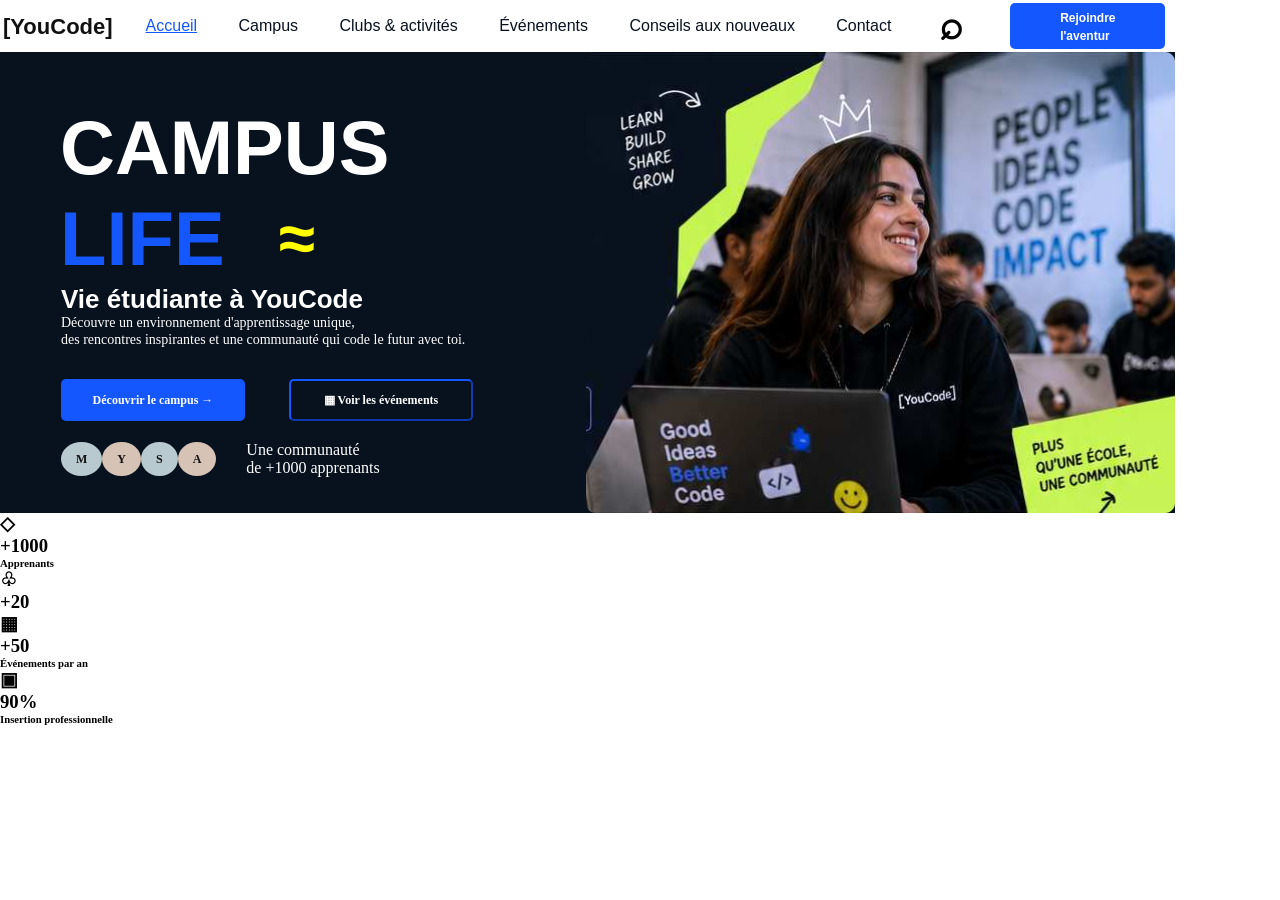
<file: index.html>
<!DOCTYPE html>
<html lang="en-US">

<head>
    <meta charset="utf-8" />
    <meta name="viewport" content="width=device-width" />
    <title="Campus-life">
        <link rel="stylesheet" href="css/style.css">
</head>

<body>
    <header class="Header">
        <h1>[YouCode]</h1>
        <nav>
            <ul class="acceuil-items">
                <li><a class="underline" href="">Accueil</a></li>
                <li><a href="">Campus</a></li>
                <li><a href="">Clubs &amp; activités</a></li>
                <li><a href="">Événements</a></li>
                <li><a href="">Conseils aux nouveaux</a></li>
                <li><a href="">Contact</a></li>
                <li><button class="search-icon" type="button" aria-label="Search">⌕</button></li>
                <li class="nav-btn"><a type="button" href="">Rejoindre <br>l'aventur</a></li>
        </nav>
        </ul>
    </header>
    <main>
        <div class="flex-container">
            <div class="left-box">
                <div class="campus">CAMPUS</div>
                <div class="life">
                    <p>LIFE</p>
                    <div class="symbol">
                        <p>≈</p>
                    </div>
                </div>
                <h2 class="heading-h2">Vie étudiante à YouCode</h2>
                <p class="hero-parapgraph">Découvre un environnement d'apprentissage unique,<br>
                    des rencontres inspirantes et une communauté qui code
                    le futur avec toi.</p>
                <div class="hero-btns">
                    <span class="box-1">
                        <button class="descover-btn">Découvrir le campus →</button>
                    </span>
                    <span class="box-2">
                        <button class="enve-btn">▦ Voir les événements</button>
                    </span>
                </div>
                <div class="cercels">
                    <span class="m">
                        <p class="cercel1">M</p>
                    </span>
                    <span class="y">
                        <p class="cercel2">Y</p>
                    </span>
                    <span class="m">
                        <p class="cercel1">S</p>
                    </span>
                    <span class="y">
                        <p class="cercel2">A</p>
                    </span>

                    <p class="last-hero-paragrph">Une communauté<br> de +1000 apprenants</p>

                </div>
            </div>
            <div class="right-box">
                <img src="assests/images/image.png">
                <p></p>
            </div>
        </div>
        </div>
        <div class="stats">
            <div>
                <h3>◇</h3>
                <h3>+1000</h3>
                <h6>Apprenants</h6>
            </div>
            <div>
                <h3>♧</h3>
                <h3>+20</h3>
            </div>
            <h3>▦</h3>
            <h3>+50</h3>
            <h6>Événements par an</h6>
        </div>
        <div>
            <h3>▣</h3>
            <h3>90%</h3>
            <h6>Insertion professionnelle</h6>
        </div>
    </main>
</body>

</html>
</file>
<file: css/style.css>
* {
    margin: 0;
}

.Header {
    height: 52px;
    width: 1024px;
    gap: 30px;
    display: flex;
    align-items: center;
    padding: 0px 0px;
    background: #fff;
    font-family: Arial, Helvetica, sans-serif;
    justify-content: space-around;
}

header h1 {
    width: 120px;
    height: 25px;
    top: 11px;
    left: 52px;
    font-style: 'inter';
    color: #111;
    font-weight: 800;
    font-size: 22px;
    border: 3px solid white;
    padding: 0px 0px;
}

.acceuil-items {
    height: 52px;
    width: 1020px;
    list-style: none;
    display: flex;
    gap: 22px;
    align-items: center;
    color: black;
    margin: 0px;
    padding: 0px;
    justify-content: space-between;
}

.acceuil-items a {
    color: #08111D;
    align-items: center;
    text-decoration: none;
}

.acceuil-items a.underline {
    color: #1557ff;
    text-decoration: underline;
}

.search-icon {
    opacity: 1;
    font-family: 'inter';
    font-weight: 900;
    font-style: Bold;
    font-size: 40px;
    line-height: 120%;
    background: none;
    border: none;
}

.nav-btn {
    display: inline-block;
    background-color: #1557ff;
    padding: 5px 50px;
    opacity: 1;
    border-radius: 5px;
}

.nav-btn a {
    color: #fff;
    font: 'inter';
    font-weight: 700;
    font-size: 12px;
    font-style: bold;
}

main {
    width: 1175px;
    background-color: #08121E;
    height: 461px;
}

.flex-container {
    width: 100%;
    height: 100%;
    align-items: center;
    gap: 0px;
    display: flex;
}

.left-box {
    width: 586px;
    height: 461px;
}

.right-box{
    display: flex;
}
.right-box img{
    margin-top: 0px;
    margin-left: 0px;
}

.campus {
    opacity: 1px;
    color: #fff;
    font-style: normal;
    font-family: 'inter';
    font-size: 76px;
    font-weight: 900;
    line-height: 120%;
    padding-left: 60px;
    padding-top: 50px;
    font-family: Arial, Helvetica, sans-serif;
}


.life {
    opacity: 1px;
    margin-left: 60px;
    padding-top: 0px;
    margin-top: 0px;
    color: #1557ff;
    font-style: normal;
    font-family: 'inter';
    font-size: 76px;
    font-weight: 900;
    line-height: 120%;
    font-family: Arial, Helvetica, sans-serif;
    display: flex;
    align-items: center;
}

.symbol {
    padding-left: 54px;
    opacity: 1px;
    color: yellow;
    font-style: normal;
    font-family: 'inter';
    font-size: 76px;
    font-weight: 900;
    line-height: 120%;
    font-weight: 700;
    font-family: Arial, Helvetica, sans-serif;
    font-size: 66px;
}

.heading-h2 {
    padding-left: 61px;
    padding-top: 0px;
    color: #fff;
    font-family: Arial, Helvetica, sans-serif;
    font-size: 26px;
    font-weight: 800;
    padding-top: 0px;
}

.hero-parapgraph {
    color: #fff;
    padding-left: 61px;
    padding-top: 0px;
    padding-bottom: 30px;
    font: 'inter';
    font-weight: 400;
    font-style: 'regular';
    font-size: 14px;
    line-height: 120%;
}

.hero-btns {
    border: none;
    align-items: center;
}

.box-2 {
    margin-left: 40px;
}

.descover-btn {
    width: 184px;
    height: 42px;
    top: 334px;
    margin-left: 61px;
    opacity: 1;
    border-radius: 5px;
    background-color: #1557ff;
    border: none;
    color: #fff;
    font-family: 'Inter';
    font-weight: 700;
    font-style: Bold;
    font-size: 12px;
    line-height: 120%;
    letter-spacing: 0%;
    text-align: center;
}

.enve-btn {
    width: 184px;
    height: 42px;
    top: 334px;
    left: 61px;
    opacity: 1;
    border-radius: 5px;
    background: transparent;
    border-color: #1557ff;
    color: #fff;
    font-family: 'Inter';
    font-weight: 700;
    font-style: Bold;
    font-size: 12px;
    line-height: 120%;
    letter-spacing: 0%;
    text-align: center;
}

.cercels {
    margin-left: 61px;
    margin-right: 30px;
    margin-top: 20px;
    margin-right: 100px;
    display: flex;
    align-items: center;
    gap: 0px;

}

.cercels span {
    color: #fff;
    border-radius: 50%;
    padding: 10px 15px;
    font-family: 'Inte' r;
    font-weight: 700;
    font-style: Bold;
    font-size: 12px;
    line-height: 120%;
    letter-spacing: 0%;
    color: #111;
}

.m {
    background-color: #B8C9CF;
}

.y {
    background-color: #D7C3B6;
}

.last-hero-paragrph {
    height: 100%;
    width: 100%;
    margin-left: 30px;
    opacity: 1;
    top: 403px;
    left: 181px;
    color: white;
}
</file>
